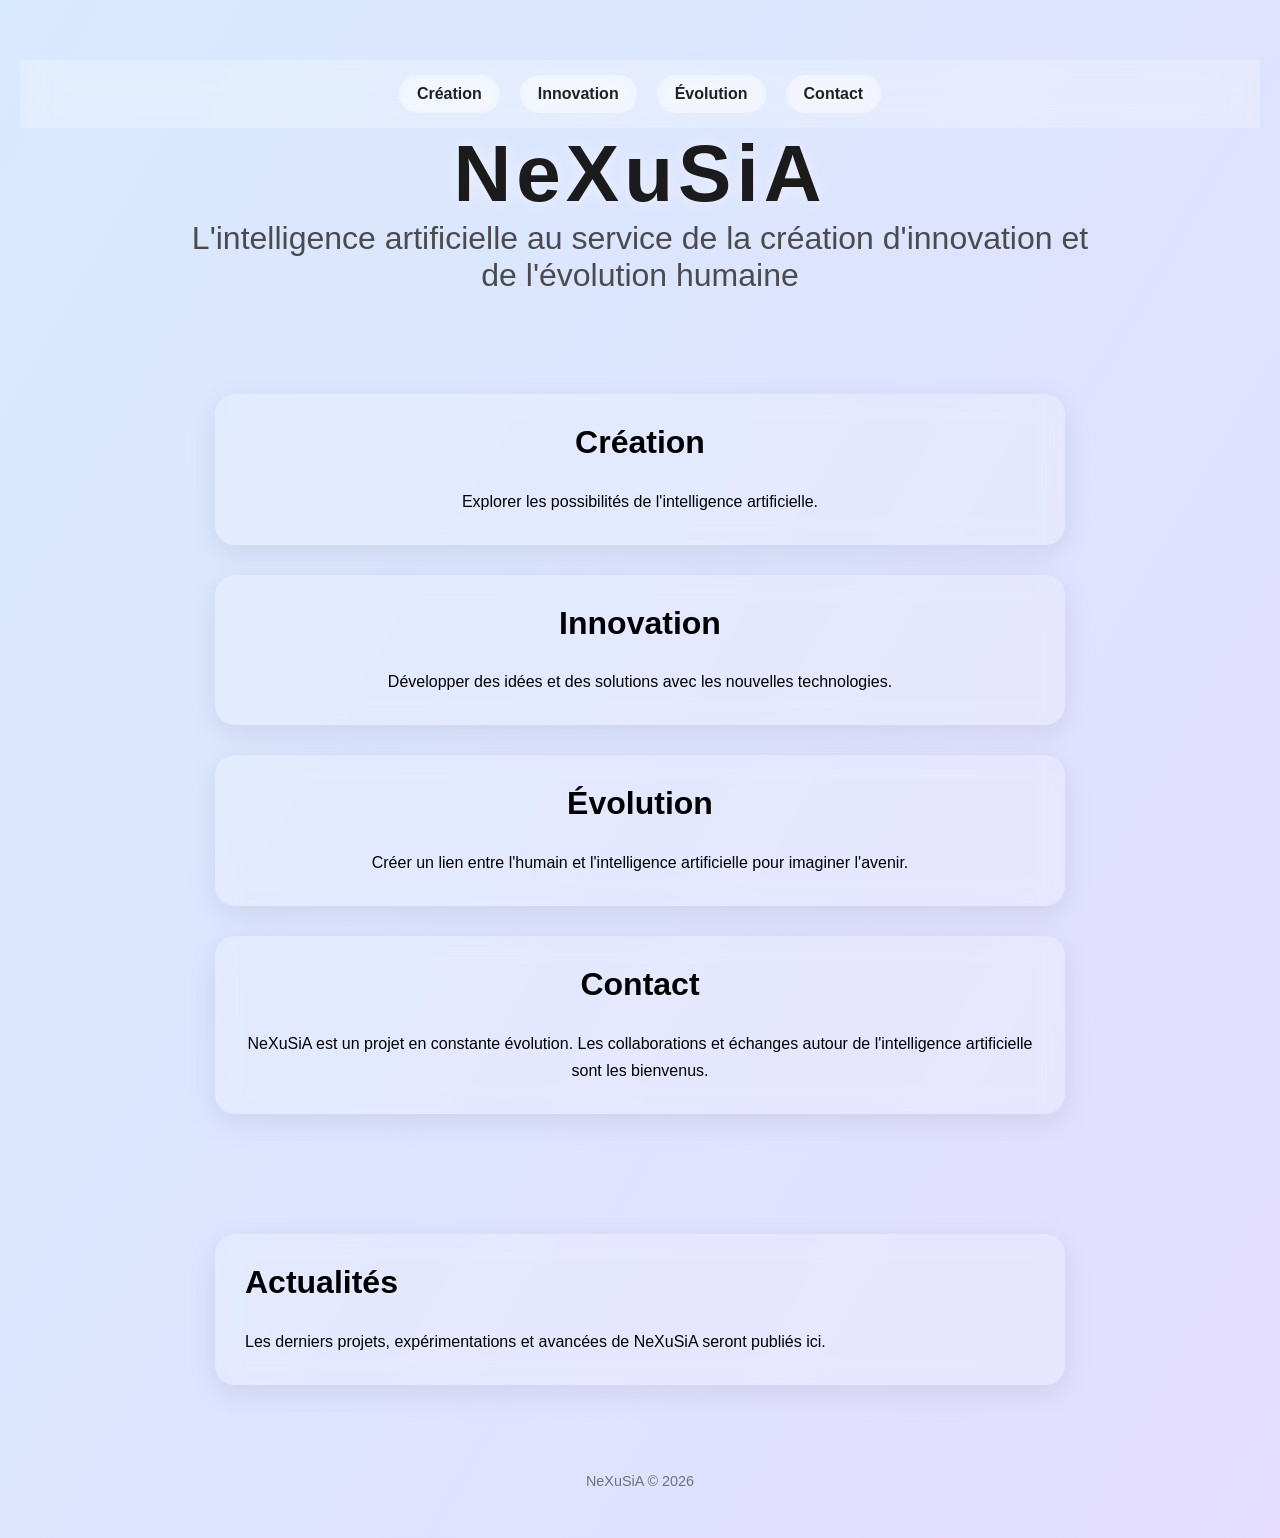
<file: index.html>
<!DOCTYPE html>
<html lang="fr">
<head>
    <meta charset="UTF-8">
    <meta name="viewport" content="width=device-width, initial-scale=1.0">
    <title>NeXuSiA</title>
    <link rel="stylesheet" href="style.css">
    <meta name="description" content="NeXuSiA - L'intelligence artificielle au service de la création d'innovations et de l'évolution humaine">
</head>
<body>
    <header>
        <nav>
    <a href="#creation">Création</a>
    <a href="#innovation">Innovation</a>
    <a href="#evolution">Évolution</a>
    <a href="#contact">Contact</a>
</nav>
    <h1>NeXuSiA</h1>
<h2>L'intelligence artificielle au service de la création d'innovation et de l'évolution humaine</h2>
</header>
    <main>
        <section id="creation">
    <h2>Création</h2>
    <p>Explorer les possibilités de l'intelligence artificielle.</p>
</section>
        <section id="innovation">
    <h2>Innovation</h2>
    <p>Développer des idées et des solutions avec les nouvelles technologies.</p>
</section>
       <section id="evolution"> 
    <h2>Évolution</h2>
    <p>Créer un lien entre l'humain et l'intelligence artificielle pour imaginer l'avenir.</p>
</section>
        <section id="contact">
    <h2>Contact</h2>
    <p>NeXuSiA est un projet en constante évolution. Les collaborations et échanges autour de l'intelligence artificielle sont les bienvenus.</p>
</section>

</main>
    <section id="actualites">
    <h2>Actualités</h2>
    <p>Les derniers projets, expérimentations et avancées de NeXuSiA seront publiés ici.</p>
</section>

</body>
    <footer>
    <p>NeXuSiA © 2026</p>
</footer>
</html>
</file>
<file: style.css>
/* NeXuSiA - Feuille de style principale */

body {
    margin: 0;
    font-family: Arial, sans-serif;
    min-height: 100vh;
    background: linear-gradient(120deg, #d8eaff, #e8d9ff, #d9fff0, #fff0d9);
    background-size: 400% 400%;
    animation: fondChangeant 20s ease infinite;
}

@keyframes fondChangeant {
    0% {
        background-position: 0% 50%;
    }

    50% {
        background-position: 100% 50%;
    }

    100% {
        background-position: 0% 50%;
    }
}

header,
main,
footer {
    text-align: center;
    padding: 20px;
}

h1 {
    font-size: 3rem;
    letter-spacing: 5px;
}

h2 {
    font-size: 2rem;
}

section {
    margin: 20px auto;
    max-width: 800px;
    padding: 20px;
}
nav {
    display: flex;
    justify-content: center;
    gap: 20px;
    padding: 15px;
}

nav a {
    color: #222;
    text-decoration: none;
    font-weight: bold;
    padding: 10px 18px;
    border-radius: 999px;
    background: rgba(255, 255, 255, 0.35);
    backdrop-filter: blur(8px);
    transition: all 0.3s ease;
}

nav a:hover {
    background: rgba(255, 255, 255, 0.65);
    transform: translateY(-2px);
}
header {
    padding: 60px 20px 30px;
}

header h1 {
    margin: 0;
    color: #1b1b1b;
    text-shadow: 0 0 15px rgba(255, 255, 255, 0.5);
}

header p {
    max-width: 700px;
    margin: 20px auto 0;
    font-size: 1.1rem;
    line-height: 1.6;
    color: #444;
}

section {
    background: rgba(255, 255, 255, 0.20);
    backdrop-filter: blur(12px);
    border-radius: 20px;
    margin: 30px auto;
    max-width: 850px;
    padding: 30px;
    box-shadow: 0 8px 30px rgba(0, 0, 0, 0.08);
}
footer {
    margin-top: 40px;
    padding: 30px 20px;
    color: #555;
    font-size: 0.9rem;
}

html {
    scroll-behavior: smooth;
}

* {
    box-sizing: border-box;
}
h1 {
    font-size: clamp(3rem, 8vw, 5rem);
    font-weight: 700;
    margin-bottom: 10px;
}

header h2 {
    font-size: clamp(1.2rem, 3vw, 2rem);
    font-weight: 400;
    margin: 0 auto;
    max-width: 900px;
    color: #4b4b4b;
}
nav {
    position: sticky;
    top: 0;
    z-index: 1000;
    background: rgba(255, 255, 255, 0.25);
    backdrop-filter: blur(15px);
    -webkit-backdrop-filter: blur(15px);
}
img {
    max-width: 100%;
    height: auto;
    display: block;
}

a {
    transition: 0.3s ease;
}

a:hover {
    opacity: 0.8;
}

main {
    padding: 40px 20px 60px;
}
/* Finition visuelle NeXuSiA */

p {
    line-height: 1.7;
}

section h2 {
    margin-top: 0;
}

section p {
    margin-bottom: 0;
}

footer {
    opacity: 0.8;
}

@media (max-width: 700px) {
    nav {
        flex-direction: column;
        align-items: center;
    }

    h1 {
        letter-spacing: 2px;
    }

    section {
        margin: 20px 10px;
        padding: 20px;
    }
}
</file>
